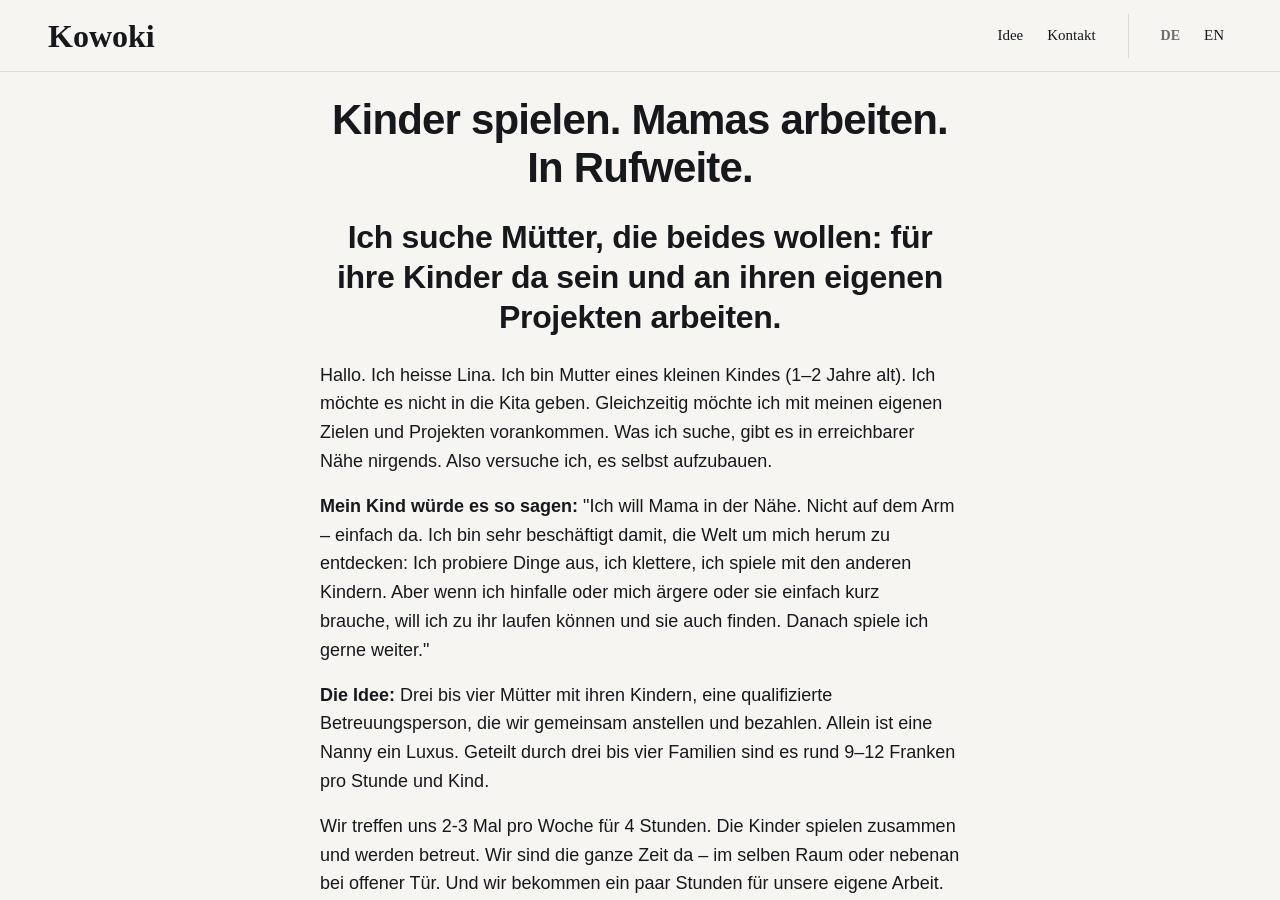
<file: index.html>
<!DOCTYPE html>
<html lang="de">
  <head>
    <meta charset="UTF-8">
    <meta name="viewport" content="width=device-width, initial-scale=1.0">
    <title>Kowoki</title>
    <link rel="stylesheet" href="style.css">
    <link rel="canonical" href="https://kowoki.ch/de/">
    <link rel="alternate" hreflang="en" href="https://kowoki.ch/">
    <link rel="alternate" hreflang="de" href="https://kowoki.ch/de/">
    <link rel="alternate" hreflang="x-default" href="https://kowoki.ch/">
  </head>
  <body>
    <header class="site-header">
      <div class="header-content">
        <a class="wordmark" href="#about">Kowoki</a>
        <div class="nav-group">
          <nav aria-label="Hauptnavigation"> <!-- ARIA = Accessible Rich Internet Applications -->
            <a href="#about">Idee</a>
            <a href="#contact">Kontakt</a>
          </nav>
          <nav class="lang-switch" aria-label="Sprache">
            <span aria-current="page">DE</span>
            <a href="./en/" hreflang="en" lang="en">EN</a>
          </nav>
        </div>

      </div>
    </header>
    <main class="scroll-container">
      <section id="about" class="scroll-section scroll-section--about">
        <h1>
          Kinder spielen. Mamas arbeiten. In Rufweite.
        </h1>
        <h2>
          Ich suche Mütter, die beides wollen: für ihre Kinder da sein und an ihren eigenen Projekten arbeiten.
        </h2>
        <div class="about-text">
          <p>
            Hallo. Ich heisse Lina. Ich bin Mutter eines kleinen Kindes (1–2 Jahre alt). Ich möchte es nicht in
            die Kita geben. Gleichzeitig möchte ich mit meinen eigenen Zielen und Projekten vorankommen. Was ich suche,
            gibt es in erreichbarer Nähe nirgends. Also versuche ich, es selbst aufzubauen.
          </p>
          <p>
            <strong>Mein Kind würde es so sagen:</strong> "Ich will Mama in der Nähe. Nicht auf dem Arm – einfach da.
            Ich bin sehr beschäftigt damit, die Welt um mich herum zu entdecken: Ich probiere Dinge aus, ich klettere,
            ich spiele mit den anderen Kindern. Aber wenn ich hinfalle oder mich ärgere oder sie einfach kurz brauche,
            will ich zu ihr laufen können und sie auch finden. Danach spiele ich gerne weiter."
          </p>
          <p>
            <strong>Die Idee:</strong> Drei bis vier Mütter mit ihren Kindern, eine qualifizierte Betreuungsperson, die
            wir gemeinsam anstellen und bezahlen. Allein ist eine Nanny ein Luxus. Geteilt durch drei bis vier Familien
            sind es rund 9–12 Franken pro Stunde und Kind.
          </p>
          <p>Wir treffen uns 2-3 Mal pro Woche für 4 Stunden. Die Kinder spielen zusammen und werden betreut. 
            Wir sind die ganze Zeit da – im selben Raum oder nebenan bei offener Tür. Und wir bekommen ein paar 
            Stunden für unsere eigene Arbeit.
          </p>
          <p>
            <strong>Professionelle Betreuung, unsere Organisation.</strong> Wir entscheiden gemeinsam,
            wen wir anstellen, wann und wo wir uns treffen und nach welchen Regeln.
          </p>
          <div class="fit-check">
            <h3 id="fit-heading">Du bist gemeint, wenn ...</h3>
            <ul aria-labelledby="fit-heading">
              <li>
                dein Kind ungefähr 1–4 Jahre alt ist
              </li>
              <li>
                du in Zürich oder im Limmattal wohnst: Geroldswil, Weiningen, Oetwil, Unter- oder
                Oberengstringen, Dietikon oder Urdorf
              </li>
              <li>
                du rund 36–48 Franken pro Tag für die Betreuung aufbringen kannst
              </li>
              <li>
                du etwas hast, woran du arbeiten willst: Business, Studium, Job, (kreatives) Projekt
                – und dein Kind dafür nicht abgeben möchtest
              </li>
            </ul>
          </div>
          <p>
            <em>Wenn das auf dich zutrifft: melde dich. Wenn du jemanden kennst, auf den es zutrifft: leite es bitte weiter.</em>
          </p>
          <a class="contact-link" href="#contact">Melde dich</a>          
          <aside class="note note--warning">
            <p>
              Rechne damit, unterbrochen zu werden, gerade am Anfang. Bring Arbeit mit,
              die das verträgt.
            </p>
          </aside>
        </div>
      </section>
      <section id="contact" class="scroll-section scroll-section--contact" aria-labelledby="contact-heading">
        <h2 id="contact-heading">Kontakt</h2>
        <div class="contact-info">
          <address>
            <a class="contact-link" href="mailto:hello2026@kowoki.ch">hello2026@kowoki.ch</a>
          </address>
        </div>
      </section>
      <footer class="site-footer">
        <p>&copy; 2026 Kowoki</p>
      </footer>
    </main>
  </body>
</html>
</file>
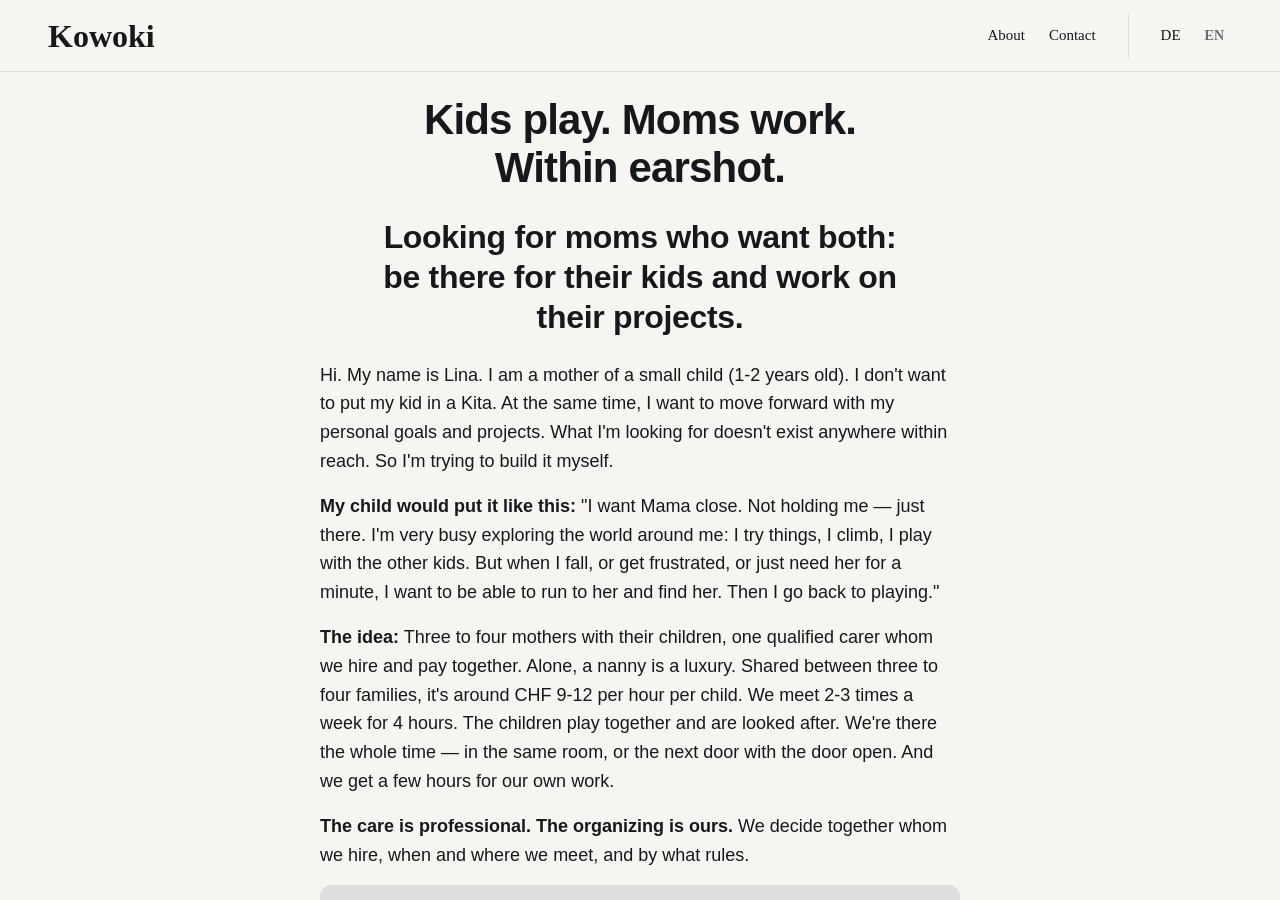
<file: en/index.html>
<!DOCTYPE html>
<html lang="en">
  <head>
    <meta charset="UTF-8">
    <meta name="viewport" content="width=device-width, initial-scale=1.0">
    <title>Kowoki</title>
    <link rel="stylesheet" href="../style.css">
    <link rel="canonical" href="https://kowoki.ch/">
    <link rel="alternate" hreflang="en" href="https://kowoki.ch/">
    <link rel="alternate" hreflang="de" href="https://kowoki.ch/de/">
    <link rel="alternate" hreflang="x-default" href="https://kowoki.ch/">
  </head>
  <body>
    <header class="site-header">
      <div class="header-content">
        <a class="wordmark" href="#about">Kowoki</a>
        <div class="nav-group">
          <nav aria-label="Main"> <!-- ARIA = Accessible Rich Internet Applications -->
            <a href="#about">About</a>
            <a href="#contact">Contact</a>
          </nav>
          <nav class="lang-switch" aria-label="Language">
            <a href="../" hreflang="de" lang="de">DE</a>
            <span aria-current="page">EN</span>
          </nav>
        </div>

      </div>
    </header>    
    <main class="scroll-container">
      <section id="about" class="scroll-section scroll-section--about">
        <h1>
          Kids play. Moms work. Within earshot.
        </h1>
        <h2>
          Looking for moms who want both: be there for their kids and work on their projects.
        </h2>
        <div class="about-text">
          <p>
            Hi. My name is Lina. I am a mother of a small child (1-2 years old). I don't want to put my kid in a Kita.
            At the same time, I want to move forward with my personal goals and projects. What I'm looking for doesn't 
            exist anywhere within reach. So I'm trying to build it myself.
          </p>
          <p>
            <strong>My child would put it like this:</strong> "I want Mama close. Not holding me — just there. I'm very busy exploring 
            the world around me: I try things, I climb, I play with the other kids. But when I fall, or get frustrated, 
            or just need her for a minute, I want to be able to run to her and find her. Then I go back to playing."
          </p>
          <p>
            <strong>The idea:</strong> Three to four mothers with their children, one qualified carer whom we hire and pay together. 
            Alone, a nanny is a luxury. Shared between three to four families, it's around <span class="nowrap">CHF&nbsp;9-12</span> per hour per child. 
            We meet 2-3 times a week for 4 hours. The children play together and are looked after. We're there the whole time — 
            in the same room, or the next door with the door open. And we get a few hours for our own work.
          </p>
          <p>
            <strong>The care is professional. The organizing is ours.</strong> We decide together whom we hire, when and where we meet, 
            and by what rules. 
          </p>
          <div class="fit-check">
            <h3 id="fit-heading">This is for you if...</h3>
            <ul aria-labelledby="fit-heading">
              <li>
                your child is roughly 1–4 years old
              </li>
              <li>
                you live in Zurich or in the Limmattal — Geroldswil, Weiningen, Oetwil, Unter- or
                Oberengstringen, Dietikon or Urdorf
              </li>
              <li>
                you can cover around <span class="nowrap">CHF&nbsp;36–48</span> per day for the childcare
              </li>
              <li>
                you have something you want to work on: a business, a degree, a job, a (creative) project 
                — and you don't want to hand your child over to do it
              </li>
            </ul>
          </div>
          <p>
            <em>If that's you, get in touch. If you know someone it fits, please pass it on.</em>
          </p>
          <a class="contact-link" href="#contact">Get in touch</a>          
          <aside class="note note--warning">
            <p>
              Expect to be interrupted, especially in the beginning. Bring work that can handle it.
            </p>
          </aside>
        </div>
      </section>
      <section id="contact" class="scroll-section scroll-section--contact" aria-labelledby="contact-heading">
        <h2 id="contact-heading">Contact</h2>
        <div class="contact-info">
          <address>
            <a class="contact-link" href="mailto:hello2026@kowoki.ch">hello2026@kowoki.ch</a>
          </address>
        </div>
      </section>
      <footer class="site-footer">
        <p>&copy; 2026 Kowoki</p>
      </footer>
    </main>
  </body>
</html>
</file>
<file: style.css>
*, *::before, *::after { box-sizing: border-box; }
* { margin: 0; padding: 0; }

/* * { border: 1px solid red; } */

/* ---- Design tokens: every spacing value is a multiple of 8 (the 8pt grid) ---- */
:root {
  /* ---- Colour ---- */
  --ink:    #17181b;
  --paper:  #f6f5f2;
  --card:   rgb(222, 222, 222);
  --line:   #dcdad4;
  --muted:  #6b6c70;
  --accent: #ffd42aff;
  /* --flyer-color-0: #ccff00ff; */
  /* --flyer-color-1:   #55ddffff; */

  /* ---- Spacing: 8pt grid, expressed in rem so it scales with
          the user's font-size preference. 1rem = 16px by default. ---- */
  --space-1: 0.5rem;   /*  8px */
  --space-2: 1rem;     /* 16px */
  --space-3: 1.5rem;   /* 24px */
  --space-4: 2rem;     /* 32px */
  --space-6: 3rem;     /* 48px */

  /* ---- Fixed visual details: deliberately px, they should NOT
          scale with text size. ---- */
  --radius:      12px;
  --border-hair: 1px;

  /* ---- Layout ---- */
  --header-h: 3.5rem;
  --gutter:   var(--space-2);
  --wrap:     90rem;
  --measure:  40rem;

  /* ---- Fluid type scale — every step locks at the SAME two widths (320px / 1120px)
     so the ratios between levels stay coherent at every viewport size.
     Mobile ratio ≈ 1.2 (minor third) · Desktop ratio ≈ 1.33 (perfect fourth) ---- */
  --text-body: clamp(1rem,      0.95rem   + 0.25vw,  1.125rem); /* 16 → 18 */
  --text-h3:   clamp(1.1875rem, 1.0625rem + 0.625vw, 1.5rem);   /* 19 → 24 */
  --text-h2:   clamp(1.4375rem, 1.2125rem + 1.125vw, 2rem);     /* 23 → 32 */
  --text-h1:   clamp(1.75rem,   1.4rem    + 1.75vw,  2.625rem); /* 28 → 42 */
}

html {
  scroll-behavior: smooth;
  font-size: 100%;
}

.site-header {
  display: flex;
  justify-content: center;
  position: fixed;
  z-index: 10;
  inset-block-start: 0;
  inset-inline: 0;
  height: var(--header-h);
  background: var(--paper);
  border-block-end: var(--border-hair) solid var(--line);
}

.header-content {
  display: flex;
  justify-content: space-between;
  align-items: center;
  padding-inline: var(--gutter);
  gap: var(--space-2);
  width: 100%;
  max-width: var(--wrap);
  /* outline: 2px solid red; */
}

.wordmark {
  font-size: clamp(1.25rem, 1rem + 1.5vw, 2rem);
  line-height: 1;
  color: var(--ink);
  font-weight: 700;
  text-decoration: none;
  border-radius: var(--radius);
}

.wordmark:focus-visible {
  outline: 2px solid var(--accent);
  outline-offset: 2px;
}

.nav-group {
display: flex;
align-items: center;
gap: var(--space-3);
}

.site-header nav {
  display: flex;
  gap: var(--space-1);
  /* outline: 2px solid blue; */
}

.site-header nav a {
  display: flex;
  align-items: center;
  min-height: 2.75rem;
  padding-inline: var(--space-1);
  font-size: 0.9375rem;
  text-decoration: none;
  color: var(--ink);
  border-radius: var(--radius);
  /* outline: 2px solid green; */
}

.site-header nav a:hover { 
  background: rgba(0, 0, 0, 0.05); 
}

.site-header nav a:focus-visible {
  outline: 2px solid var(--accent);
  outline-offset: 2px;
}

/* ---- Language switcher: EN / DE. The current language renders as plain
        text (not a link) so people never click something that does nothing. ---- */
.lang-switch {
  display: flex;
  align-items: center;
  gap: var(--space-1);
  padding-inline-start: var(--space-3);
  border-inline-start: var(--border-hair) solid var(--line);
  font-size: 0.875rem;
}

.lang-switch a,
.lang-switch span {
  display: flex;
  align-items: center;
  justify-content: center;
  min-width: 2rem;
  min-height: 2.75rem;
  padding-inline: var(--space-1);
  border-radius: var(--radius);
  text-decoration: none;
  color: var(--ink);
}

.lang-switch a:hover {
  background: rgba(0, 0, 0, 0.05);
}

.lang-switch a:focus-visible {
  outline: 2px solid var(--accent);
  outline-offset: 2px;
}

.lang-switch span[aria-current="page"] {
  font-weight: 700;
  color: var(--muted);
  cursor: default;
}

.scroll-container { /* <main></main> */
  height: 100dvh; 
  overflow-y: scroll;
  color: var(--ink);
  font-family:'Gill Sans', 'Gill Sans MT', Calibri, 'Trebuchet MS', sans-serif;
  line-height: 1.6;
}

.scroll-section {
  display: flex;
  flex-direction: column;
  justify-content: safe center;
  align-items: center;
  gap: var(--space-3);
  min-height: 100dvh;
  padding: calc(var(--header-h) + var(--space-3)) var(--gutter) var(--space-4); /* top | left-right | bottom */
}

/* ---- All headings share the SAME column as .about-text, so every left/right
   edge on the page lines up. One token = one edge = no drift. ---- */
.scroll-section :is(h1, h2, h3) {
  width: 100%;
  max-width: var(--measure);
  margin-inline: auto;
  margin-block: 0;          /* the flex `gap` on the parent owns all vertical space */
  text-align: center;
  text-wrap: pretty;
  color: var(--ink);
}

.scroll-section h1 {
  font-size: var(--text-h1);
  font-weight: 700;
  line-height: 1.15;
  letter-spacing: -0.02em; /* em <=> "tighten each gap by 2% of this text's own size." */
}

.scroll-section h2 {
  font-size: var(--text-h2);
  font-weight: 600;
  line-height: 1.25;
  letter-spacing: -0.01em;
}

.scroll-section h3 {
  font-size: var(--text-h3);
  font-weight: 600;
  line-height: 1.35;
  letter-spacing: 0.01em;
  color: var(--muted);      /* was var(--color-text-muted) — undefined */
  text-align: left;
}

/* ---- Looks like a hero, is semantically a section heading.
   Use this instead of reaching for a second <h1>. ---- */
.scroll-section h2.display {
  font-size: var(--text-h1);
  font-weight: 700;
  line-height: 1.15;
  letter-spacing: -0.02em;
}

/* ---- Only if a heading contains multiple <span> lines that need a gap between
   them. Drop the class entirely if your headings are plain text — flex adds
   nothing there and interferes with text-wrap. ---- */
.scroll-section :is(h1, h2).is-stacked {
  display: flex;
  flex-direction: column;
  align-items: center;
  gap: var(--space-1);
}

.about-text {
  display: flex;
  flex-direction: column;
  gap: var(--space-2);
  width: 100%;
  max-width: var(--measure);
  font-size: 1rem;
  text-align: start;
  text-wrap: pretty;   /* stops single-word orphans on the last line */
  hyphens: auto;
}

.about-text strong {
  font-weight: 700;
  color: var(--ink);
}

/* ---- Keeps a value and its unit on the same line. ---- */
.nowrap { white-space: nowrap; }

/* ---- The qualifying-criteria card ---- */
.fit-check {
  padding: var(--space-3);
  background: var(--card);
  border: var(--border-hair) solid var(--line);
  border-radius: var(--radius);
}

.fit-check h3 {
  margin-block-end: var(--space-2);
  text-align: start;   /* `start` rather than `left`: correct if you ever ship RTL */
  color: var(--ink);   /* full contrast inside the card, not --muted */
}

.fit-check ul {
  display: flex;
  flex-direction: column;
  gap: var(--space-1);
  padding-inline-start: var(--space-3);  /* room for the markers */
}

.fit-check li::marker { color: var(--ink); }

/* ---- The caveat ---- */
.note {
  padding-inline-start: var(--space-2);
  border-inline-start: 3px solid var(--line);
  color: var(--muted);
  font-size: 0.9375rem;
}

.note--warning {
  color: #b3261e;
  background-color: #fdf3f2;
}

/* ---- Mobile: full-width target — easier to hit with a thumb. ---- */
.about-text .contact-link {
  align-self: stretch;
}

.about-text {
  display: flex;
  flex-direction: column;
  gap: var(--space-2);
  width: 100%;
  max-width: var(--measure);
  font-size: 1rem;
  text-align: start;
  hyphens: auto;
}

.scroll-section--about, 
.scroll-section--contact { 
  background-color: var(--paper); 
}

.contact-info {
  display: flex;
  flex-direction: column;
  align-items: center;
  gap: var(--space-3);
  text-align: center;
}

.contact-info address {
  font-style: normal;
}

.contact-link {
  display: inline-flex;
  align-items: center;
  justify-content: center;
  min-height: 2.75rem;
  padding: var(--space-1) var(--space-3);
  background: var(--accent);
  color: var(--ink);
  font-size: 1rem;
  text-decoration: none;
  border-radius: var(--radius);
  overflow-wrap: anywhere;
}

.contact-link:hover { opacity: 0.9; }

.contact-link:focus-visible {
  outline: 2px solid var(--ink);
  outline-offset: 2px;
}

.site-footer {
  display: flex;
  justify-content: center;
  padding: var(--space-4) var(--gutter);
  background: var(--paper);
  border-block-start: var(--border-hair) solid var(--line);
  color: var(--muted);
  font-size: 0.875rem;
}


@media (prefers-reduced-motion: reduce) {
  html {
    scroll-behavior: auto;
  }
}

/* ---- Polish: a gentle lift on hover — but only for people who haven't asked
        their system to reduce motion (accessibility). ---- */
@media (prefers-reduced-motion: no-preference) {
  .site-header nav a { 
    transition: background-color 150ms ease; 
  }

  .contact-link { 
    transition: opacity 150ms ease; 
  }

  .lang-switch a {
    transition: background-color 150ms ease;
  }
}

@media (min-width: 48rem) {
  :root {
    --header-h: 4.5rem;
    --gutter:   var(--space-4);
  }
  
  .about-text { 
    font-size: 1.125rem; 
  }

  .contact-info { 
    font-size: 1.125rem; 
  }

  .contact-link { 
    font-size: 1.125rem; padding-inline: var(--space-4); 
  }

  .about-text .contact-link {
    align-self: start;
  }
}

@media (min-width: 64rem) {
  :root {
    --gutter: var(--space-6);
  }
}

/*

For Reference:

https://css-tricks.com/snippets/css/a-guide-to-flexbox/ 

Base = mobile. No media query needed.
@media (min-width: 40em)  {  640px — big phones / small tablets  }
@media (min-width: 48em)  {  768px — tablets  }
@media (min-width: 64em)  {  1024px — laptops }
@media (min-width: 80em)  { 1280px — desktops } 

*/
</file>
